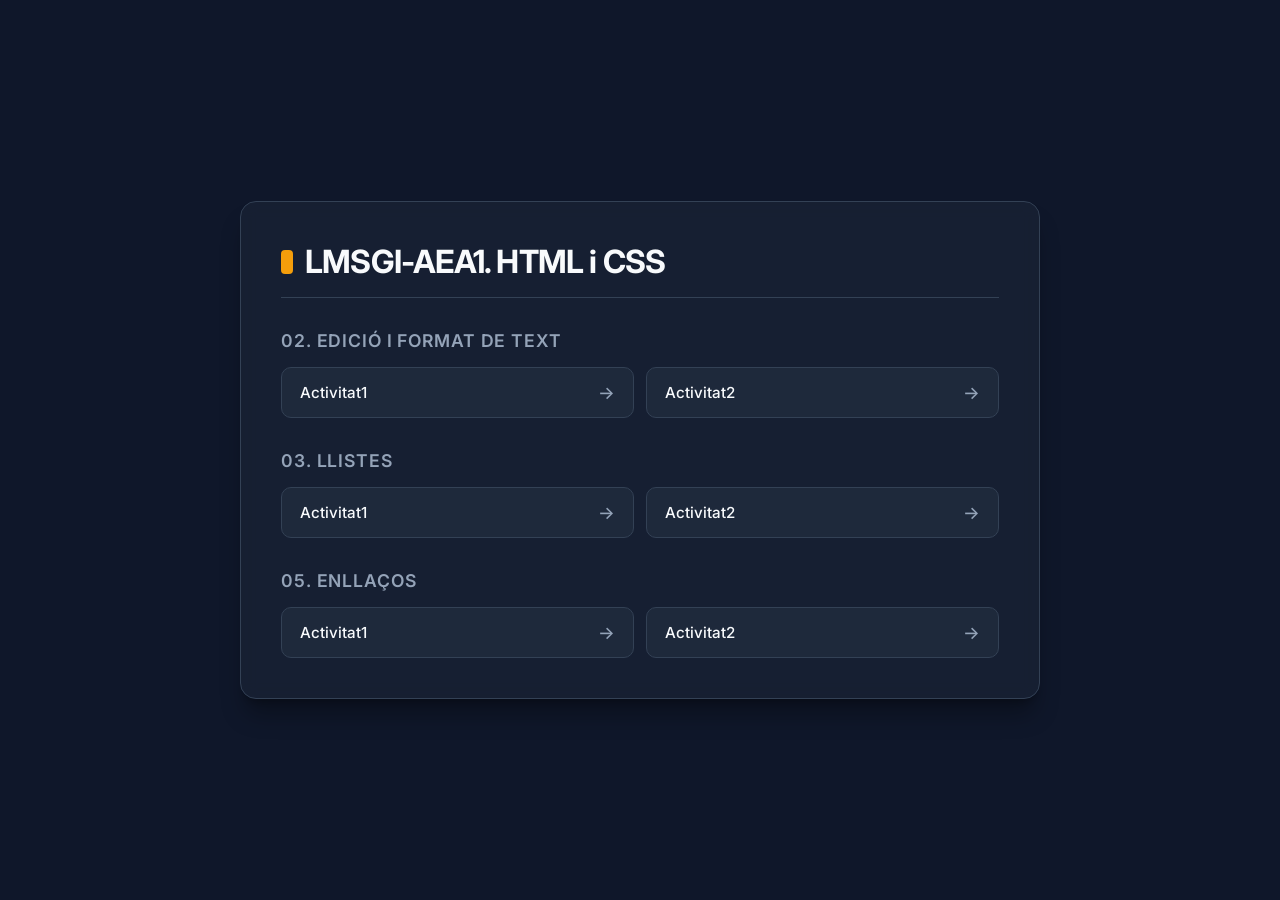
<file: index.html>
<!DOCTYPE html>
<html lang="ca">
<head>
  <meta charset="UTF-8">
  <meta name="viewport" content="width=device-width, initial-scale=1.0">
  <title>LMSGI-AEA1. HTML i CSS</title>
  <link rel="stylesheet" href="style.css">
</head>
<body>
  <div class="container">
    <h1>LMSGI-AEA1. HTML i CSS</h1>

    <h2>02. Edició i format de text</h2>
    <ul>
      <li><a href="02_Text/activitats/activitat1/activitat1Text.html">Activitat1</a></li>
      <li><a href="02_Text/activitats/activitat2/activitat2Text.html">Activitat2</a></li>
    </ul>

    <h2>03. Llistes</h2>
    <ul>
      <li><a href="03_Llistes/activitats/activitat1/activitat1Llistes.html">Activitat1</a></li>
      <li><a href="03_Llistes/activitats/activitat2/activitat2Llistes.html">Activitat2</a></li>
    </ul>

    <h2>05. Enllaços</h2>
    <ul>
      <li><a href="05_Enllacos/activitats/activitat2/activitat2Enllacos.html">Activitat1</a></li>
      <li><a href="05_Enllacos/activitats/activitat2/spiderman.html">Activitat2</a></li>
    </ul>
  </div>
</body>
</html>
</file>
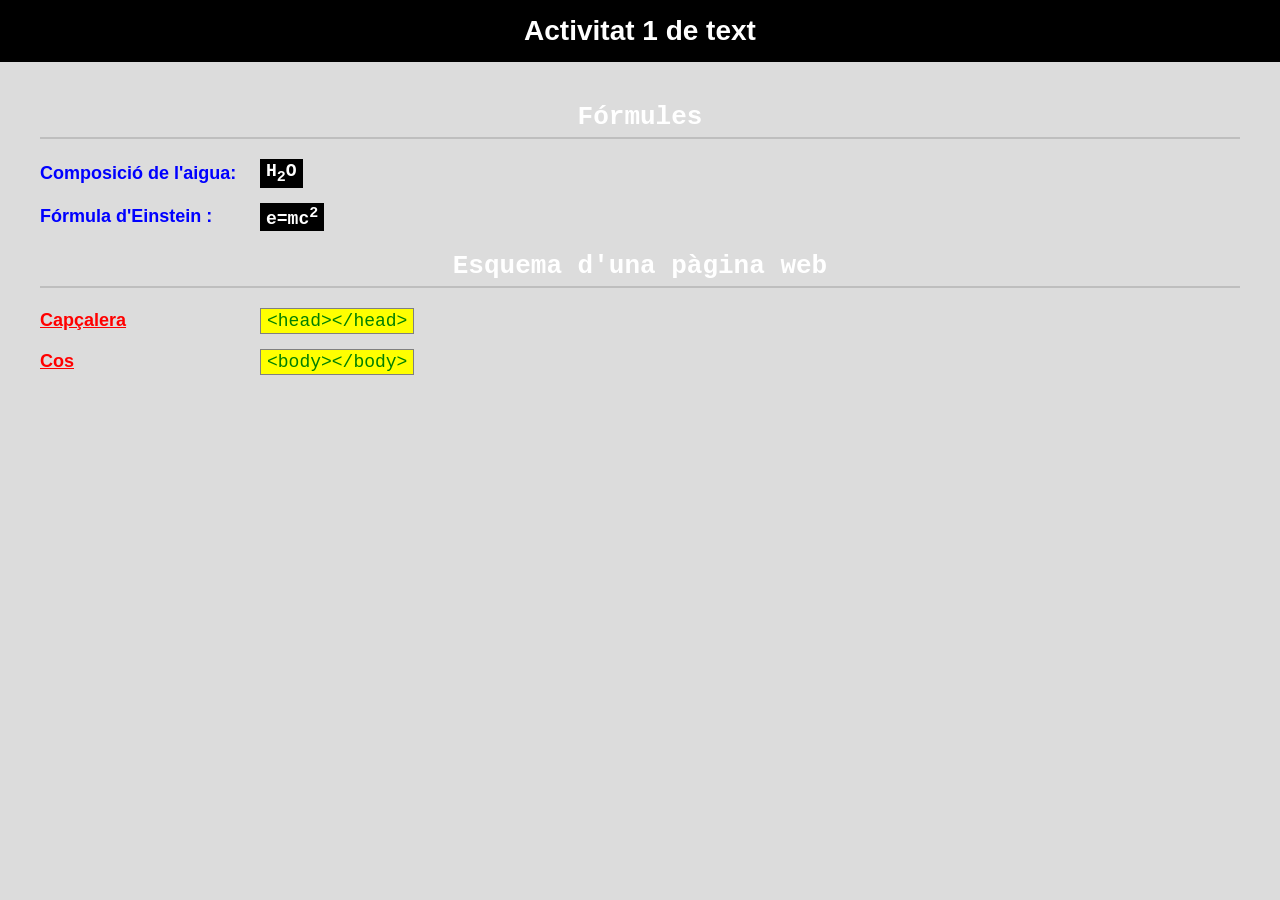
<file: 02_Text/activitats/activitat1/activitat1Text.html>
<!DOCTYPE html>
<html lang="ca">
<head>
  <meta charset="UTF-8">
  <title>Activitat 1 de text</title>
  <link rel="stylesheet" href="activitat1Text.css">
</head>
<body>
  <h1>Activitat 1 de text</h1>
  
  <div class="content">
    <div class="section-title">Fórmules</div>
    
    <p class="line">
      <span class="label">Composició de l'aigua:</span>
      <span class="formula">H<sub>2</sub>O</span>
    </p>
    
    <p class="line">
      <span class="label">Fórmula d'Einstein :</span>
      <span class="formula">e=mc<sup>2</sup></span>
    </p>

    <div class="section-title">Esquema d'una pàgina web</div>

    <p class="line">
      <span class="label red-underline">Capçalera</span>
      <span class="code">&lt;head&gt;&lt;/head&gt;</span>
    </p>

    <p class="line">
      <span class="label red-underline">Cos</span>
      <span class="code">&lt;body&gt;&lt;/body&gt;</span>
    </p>
  </div>
</body>
</html>
</file>
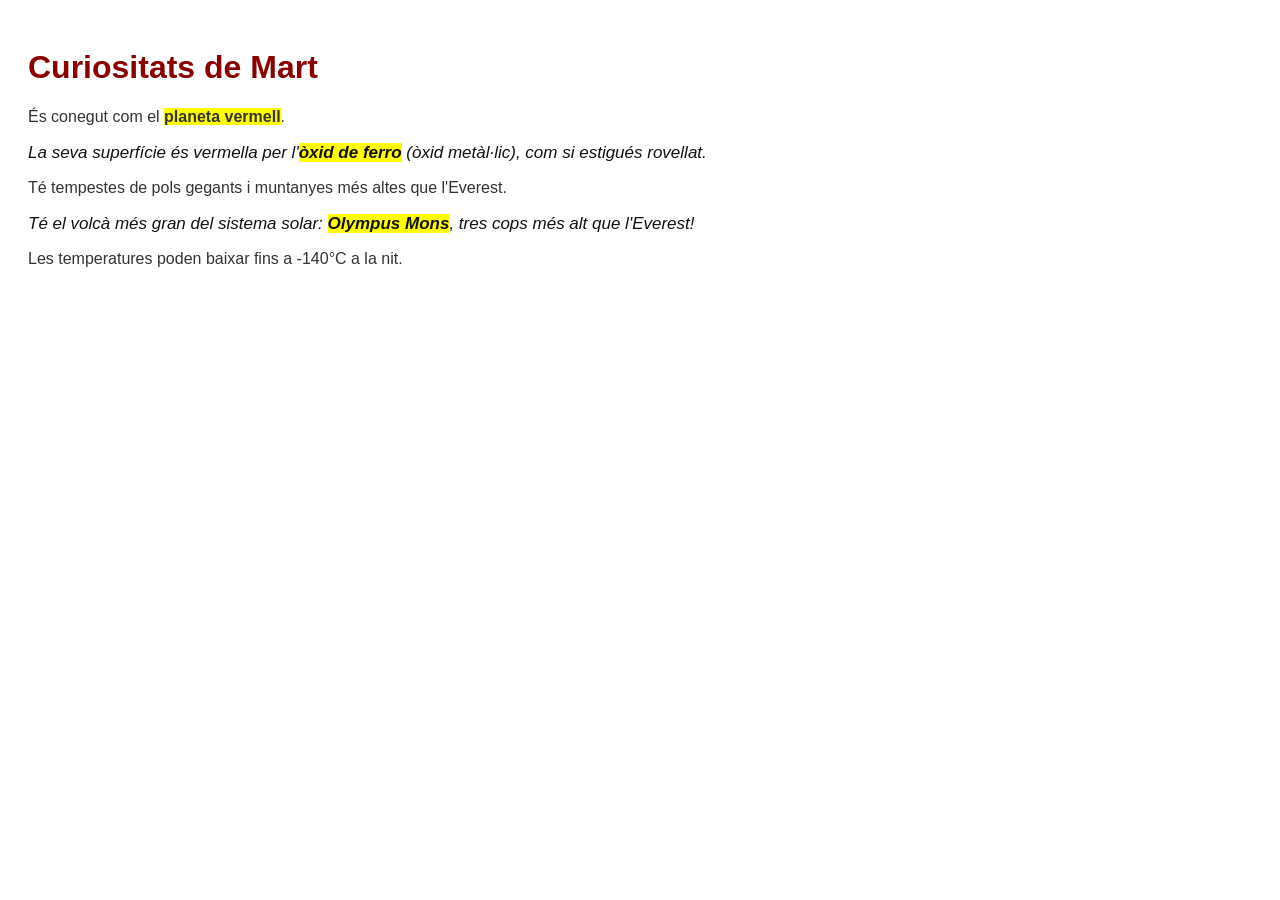
<file: 02_Text/activitats/activitat2/activitat2Text.html>
<!DOCTYPE html>
<html lang="ca">
<head>
  <meta charset="UTF-8">
  <title>Curiositats de Mart</title>
  <link rel="stylesheet" href="activitat2Text.css">
</head>
<body>
  <h1>Curiositats de Mart</h1>
  <p class="style1">És conegut com el <span class="highlight">planeta vermell</span>.</p>
  <p class="style2">La seva superfície és vermella per l'<span class="highlight">òxid de ferro</span> (òxid metàl·lic), com si estigués rovellat.</p>
  <p class="style1">Té tempestes de pols gegants i muntanyes més altes que l'Everest.</p>
  <p class="style2">Té el volcà més gran del sistema solar: <span class="highlight">Olympus Mons</span>, tres cops més alt que l'Everest!</p>
  <p class="style1">Les temperatures poden baixar fins a -140°C a la nit.</p>
</body>
</html>
</file>
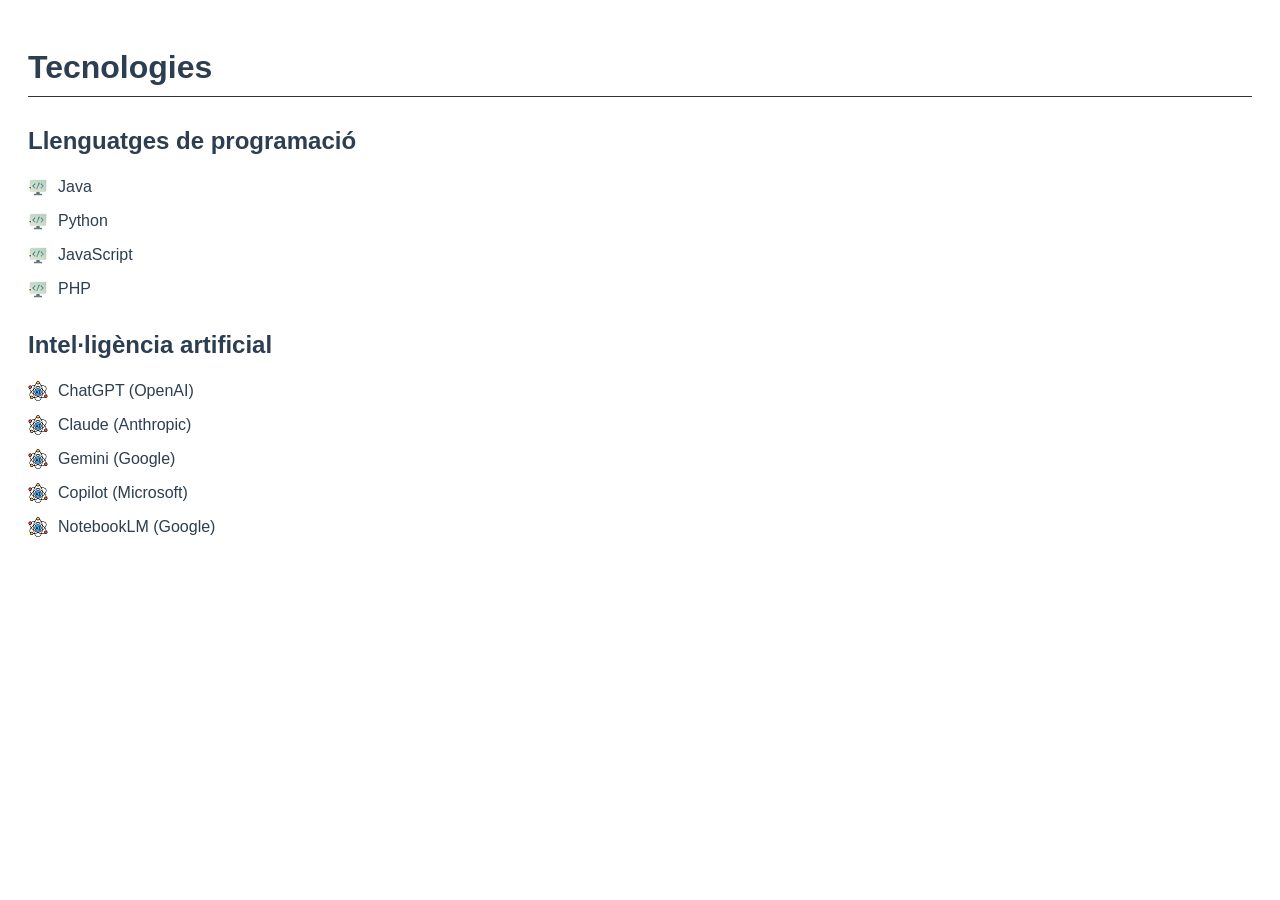
<file: 03_Llistes/activitats/activitat1/activitat1Llistes.html>
<!DOCTYPE html>
<html lang="ca">
<head>
  <meta charset="UTF-8">
  <title>Tecnologies</title>
  <link rel="stylesheet" href="activitat1Llistes.css">
</head>
<body>
  <h1>Tecnologies</h1>

  <h2>Llenguatges de programació</h2>
  <ul class="llenguatges">
    <li>Java</li>
    <li>Python</li>
    <li>JavaScript</li>
    <li>PHP</li>
  </ul>

  <h2>Intel·ligència artificial</h2>
  <ul class="ai">
    <li>ChatGPT (OpenAI)</li>
    <li>Claude (Anthropic)</li>
    <li>Gemini (Google)</li>
    <li>Copilot (Microsoft)</li>
    <li>NotebookLM (Google)</li>
  </ul>
</body>
</html>
</file>
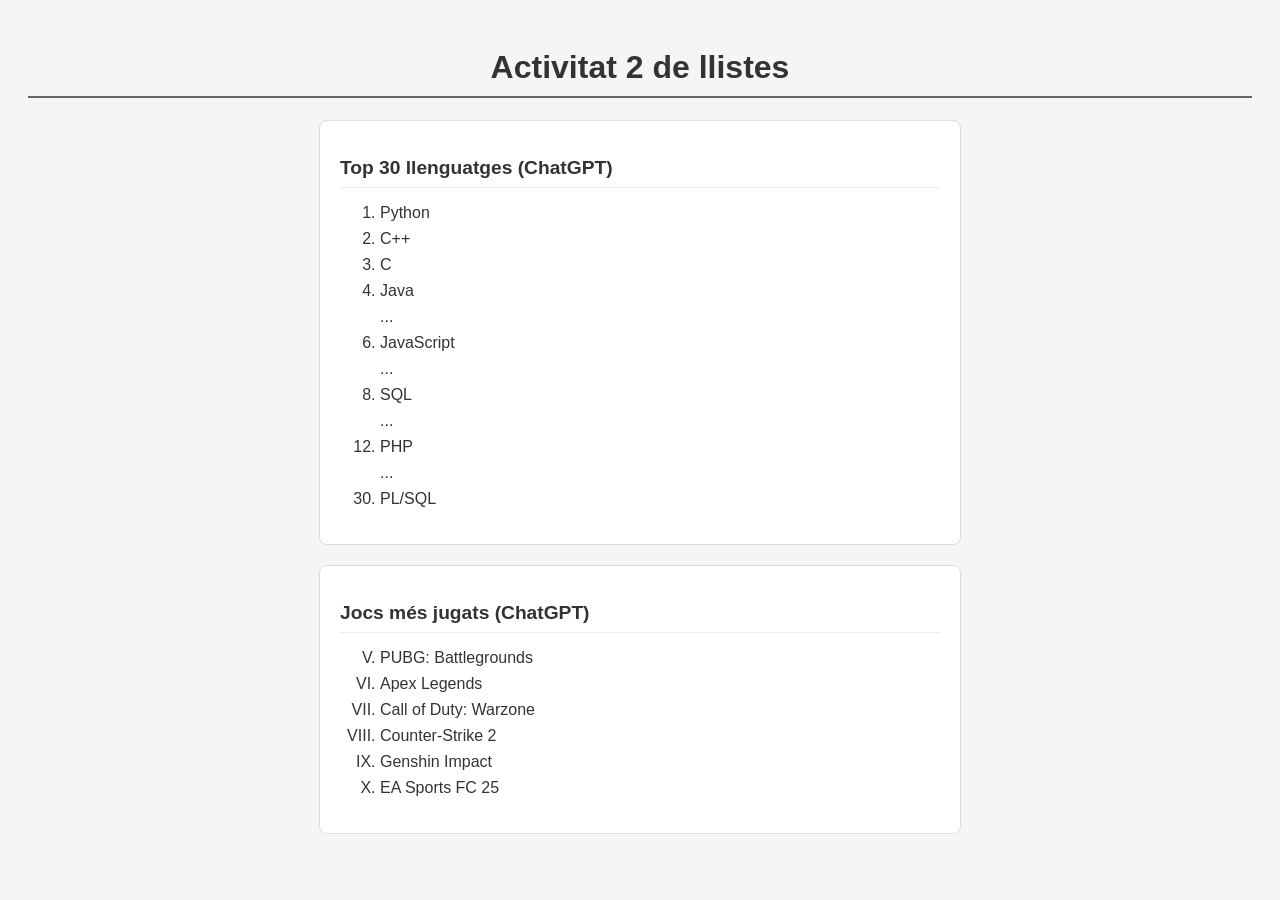
<file: 03_Llistes/activitats/activitat2/activitat2Llistes.html>
<!DOCTYPE html>
<html lang="ca">
<head>
  <meta charset="UTF-8">
  <title>Activitat 2 de llistes</title>
  <link rel="stylesheet" href="activitat2Llistes.css">
</head>
<body>
  <h1>Activitat 2 de llistes</h1>

  <section>
    <h2>Top 30 llenguatges (ChatGPT)</h2>
    <ol class="languages">
      <li value="1">Python</li>
      <li value="2">C++</li>
      <li value="3">C</li>
      <li value="4">Java</li>
      <li class="no-num">...</li>
      <li value="6">JavaScript</li>
      <li class="no-num">...</li>
      <li value="8">SQL</li>
      <li class="no-num">...</li>
      <li value="12">PHP</li>
      <li class="no-num">...</li>
      <li value="30">PL/SQL</li>
    </ol>
  </section>

  <section>
    <h2>Jocs més jugats (ChatGPT)</h2>
    <ol class="games" start="5">
      <li>PUBG: Battlegrounds</li>
      <li>Apex Legends</li>
      <li>Call of Duty: Warzone</li>
      <li>Counter-Strike 2</li>
      <li>Genshin Impact</li>
      <li>EA Sports FC 25</li>
    </ol>
  </section>
</body>
</html>
</file>
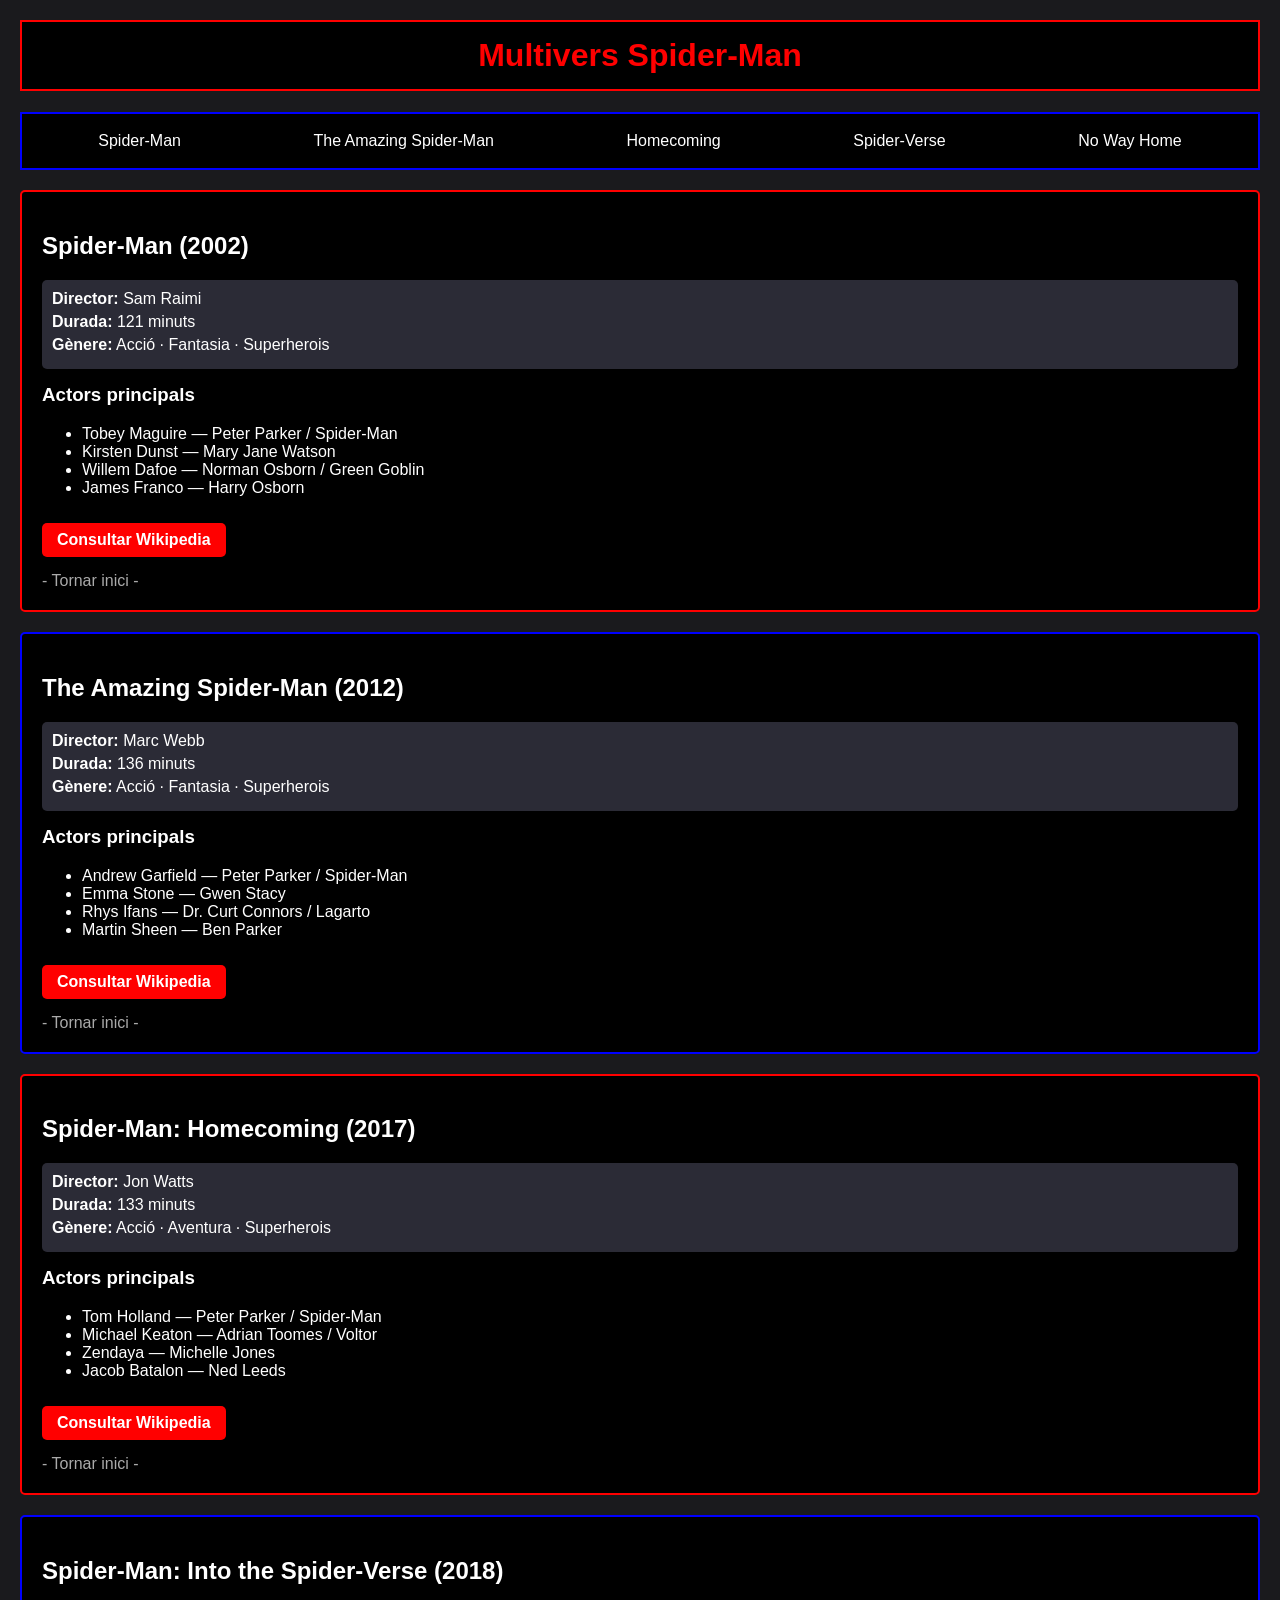
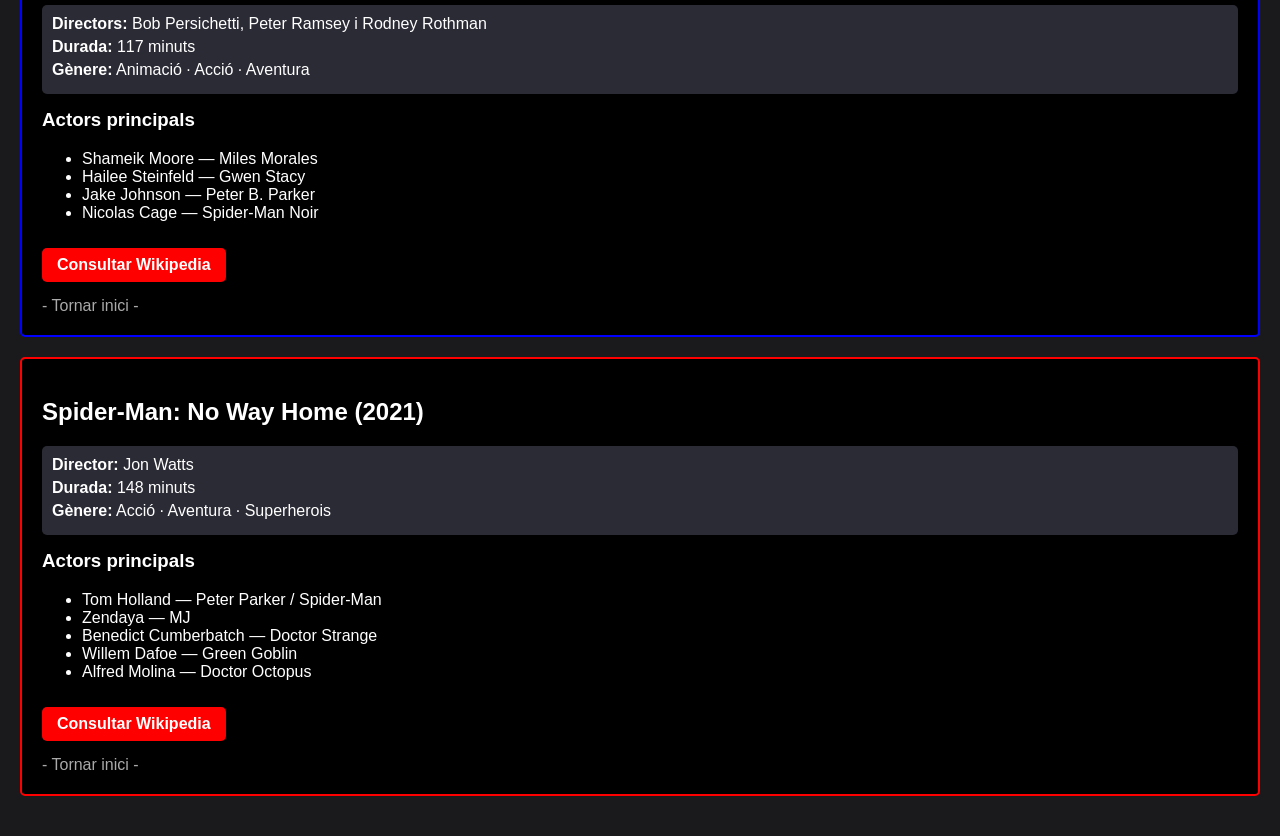
<file: 05_Enllacos/activitats/activitat2/activitat2Enllacos.html>
<!DOCTYPE html>
<html lang="ca">
<head>
  <meta charset="UTF-8">
  <title>Multivers Spider-Man</title>
  <link rel="stylesheet" href="activitat2Enllacos.css">
</head>
<body id="top">
  <h1>Multivers Spider-Man</h1>

  <nav>
    <a href="#spiderman">Spider-Man</a>
    <a href="#amazing">The Amazing Spider-Man</a>
    <a href="#homecoming">Homecoming</a>
    <a href="#spiderverse">Spider-Verse</a>
    <a href="#nowayhome">No Way Home</a>
  </nav>

  <section id="spiderman">
    <h2>Spider-Man (2002)</h2>
    <div class="info">
      <ul>
        <li><strong>Director:</strong> Sam Raimi</li>
        <li><strong>Durada:</strong> 121 minuts</li>
        <li><strong>Gènere:</strong> Acció · Fantasia · Superherois</li>
      </ul>
    </div>
    <h3>Actors principals</h3>
    <ul>
      <li>Tobey Maguire — Peter Parker / Spider-Man</li>
      <li>Kirsten Dunst — Mary Jane Watson</li>
      <li>Willem Dafoe — Norman Osborn / Green Goblin</li>
      <li>James Franco — Harry Osborn</li>
    </ul>
    <a class="btn-wiki" href="https://ca.wikipedia.org/wiki/Spider-Man_(pel%C3%ADcula_de_2002)" target="_blank">Consultar Wikipedia</a>
    <div class="top-link"><a href="#top">- Tornar inici -</a></div>
  </section>

  <section id="amazing">
    <h2>The Amazing Spider-Man (2012)</h2>
    <div class="info">
      <ul>
        <li><strong>Director:</strong> Marc Webb</li>
        <li><strong>Durada:</strong> 136 minuts</li>
        <li><strong>Gènere:</strong> Acció · Fantasia · Superherois</li>
      </ul>
    </div>
    <h3>Actors principals</h3>
    <ul>
      <li>Andrew Garfield — Peter Parker / Spider-Man</li>
      <li>Emma Stone — Gwen Stacy</li>
      <li>Rhys Ifans — Dr. Curt Connors / Lagarto</li>
      <li>Martin Sheen — Ben Parker</li>
    </ul>
    <a class="btn-wiki" href="https://ca.wikipedia.org/wiki/The_Amazing_Spider-Man" target="_blank">Consultar Wikipedia</a>
    <div class="top-link"><a href="#top">- Tornar inici -</a></div>
  </section>

  <section id="homecoming">
    <h2>Spider-Man: Homecoming (2017)</h2>
    <div class="info">
      <ul>
        <li><strong>Director:</strong> Jon Watts</li>
        <li><strong>Durada:</strong> 133 minuts</li>
        <li><strong>Gènere:</strong> Acció · Aventura · Superherois</li>
      </ul>
    </div>
    <h3>Actors principals</h3>
    <ul>
      <li>Tom Holland — Peter Parker / Spider-Man</li>
      <li>Michael Keaton — Adrian Toomes / Voltor</li>
      <li>Zendaya — Michelle Jones</li>
      <li>Jacob Batalon — Ned Leeds</li>
    </ul>
    <a class="btn-wiki" href="https://ca.wikipedia.org/wiki/Spider-Man:_Homecoming" target="_blank">Consultar Wikipedia</a>
    <div class="top-link"><a href="#top">- Tornar inici -</a></div>
  </section>

  <section id="spiderverse">
    <h2>Spider-Man: Into the Spider-Verse (2018)</h2>
    <div class="info">
      <ul>
        <li><strong>Directors:</strong> Bob Persichetti, Peter Ramsey i Rodney Rothman</li>
        <li><strong>Durada:</strong> 117 minuts</li>
        <li><strong>Gènere:</strong> Animació · Acció · Aventura</li>
      </ul>
    </div>
    <h3>Actors principals</h3>
    <ul>
      <li>Shameik Moore — Miles Morales</li>
      <li>Hailee Steinfeld — Gwen Stacy</li>
      <li>Jake Johnson — Peter B. Parker</li>
      <li>Nicolas Cage — Spider-Man Noir</li>
    </ul>
    <a class="btn-wiki" href="https://ca.wikipedia.org/wiki/Spider-Man:_Un_nou_univers" target="_blank">Consultar Wikipedia</a>
    <div class="top-link"><a href="#top">- Tornar inici -</a></div>
  </section>

  <section id="nowayhome">
    <h2>Spider-Man: No Way Home (2021)</h2>
    <div class="info">
      <ul>
        <li><strong>Director:</strong> Jon Watts</li>
        <li><strong>Durada:</strong> 148 minuts</li>
        <li><strong>Gènere:</strong> Acció · Aventura · Superherois</li>
      </ul>
    </div>
    <h3>Actors principals</h3>
    <ul>
      <li>Tom Holland — Peter Parker / Spider-Man</li>
      <li>Zendaya — MJ</li>
      <li>Benedict Cumberbatch — Doctor Strange</li>
      <li>Willem Dafoe — Green Goblin</li>
      <li>Alfred Molina — Doctor Octopus</li>
    </ul>
    <a class="btn-wiki" href="https://ca.wikipedia.org/wiki/Spider-Man:_No_Way_Home" target="_blank">Consultar Wikipedia</a>
    <div class="top-link"><a href="#top">- Tornar inici -</a></div>
  </section>
</body>
</html>
</file>
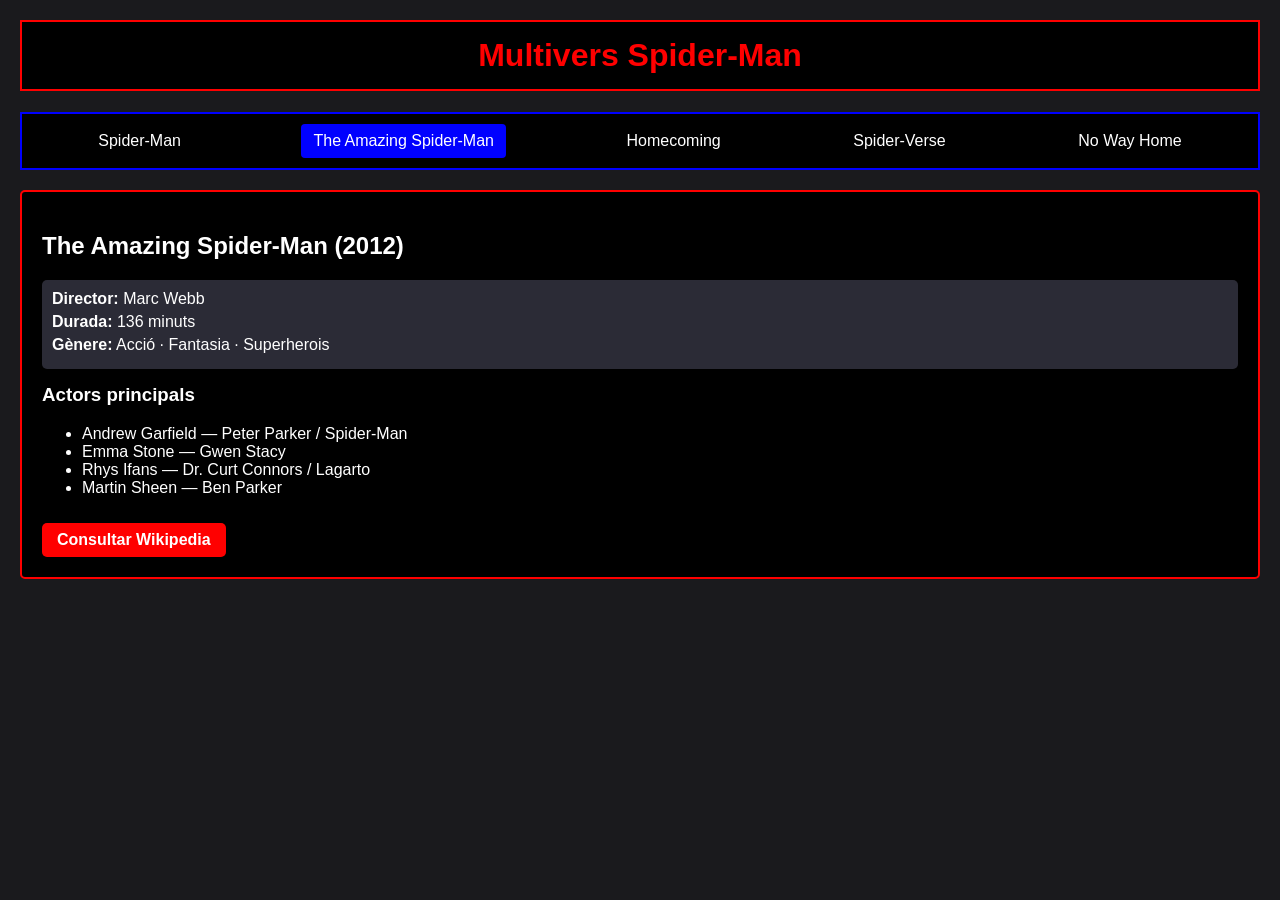
<file: 05_Enllacos/activitats/activitat2/amazing.html>
<!DOCTYPE html>
<html lang="ca">
<head>
  <meta charset="UTF-8">
  <title>The Amazing Spider-Man (2012)</title>
  <link rel="stylesheet" href="activitat2Enllacos.css">
</head>
<body>
  <h1>Multivers Spider-Man</h1>

  <nav>
    <a href="spiderman.html">Spider-Man</a>
    <a style="background-color: blue; pointer-events: none;">The Amazing Spider-Man</a>
    <a href="homecoming.html">Homecoming</a>
    <a href="spiderverse.html">Spider-Verse</a>
    <a href="nowayhome.html">No Way Home</a>
  </nav>

  <section>
    <h2>The Amazing Spider-Man (2012)</h2>
    <div class="info">
      <ul>
        <li><strong>Director:</strong> Marc Webb</li>
        <li><strong>Durada:</strong> 136 minuts</li>
        <li><strong>Gènere:</strong> Acció · Fantasia · Superherois</li>
      </ul>
    </div>
    <h3>Actors principals</h3>
    <ul>
      <li>Andrew Garfield — Peter Parker / Spider-Man</li>
      <li>Emma Stone — Gwen Stacy</li>
      <li>Rhys Ifans — Dr. Curt Connors / Lagarto</li>
      <li>Martin Sheen — Ben Parker</li>
    </ul>
    <a class="btn-wiki" href="https://ca.wikipedia.org/wiki/The_Amazing_Spider-Man" target="_blank">Consultar Wikipedia</a>
  </section>
</body>
</html>
</file>
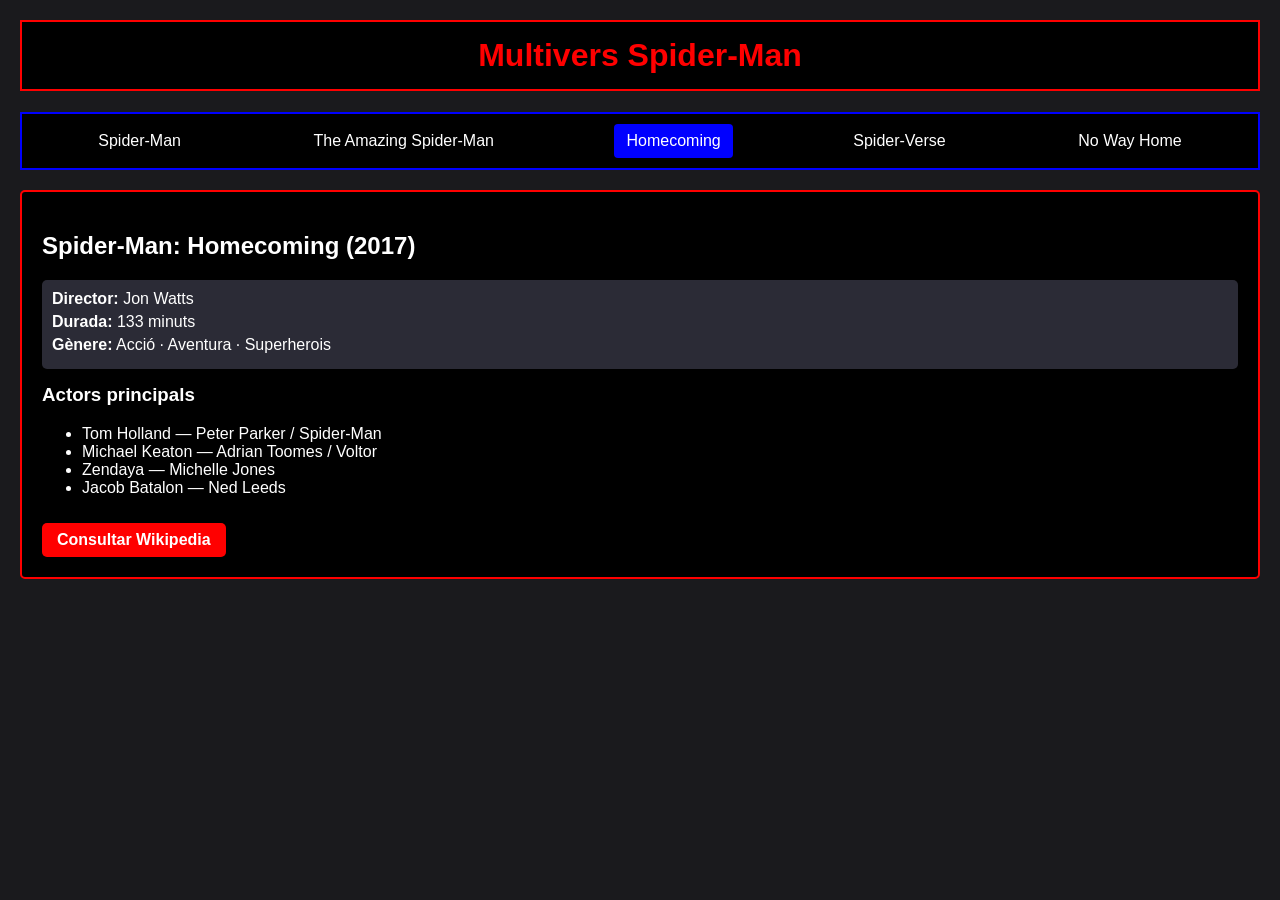
<file: 05_Enllacos/activitats/activitat2/homecoming.html>
<!DOCTYPE html>
<html lang="ca">
<head>
  <meta charset="UTF-8">
  <title>Spider-Man: Homecoming (2017)</title>
  <link rel="stylesheet" href="activitat2Enllacos.css">
</head>
<body>
  <h1>Multivers Spider-Man</h1>

  <nav>
    <a href="spiderman.html">Spider-Man</a>
    <a href="amazing.html">The Amazing Spider-Man</a>
    <a style="background-color: blue; pointer-events: none;">Homecoming</a>
    <a href="spiderverse.html">Spider-Verse</a>
    <a href="nowayhome.html">No Way Home</a>
  </nav>

  <section>
    <h2>Spider-Man: Homecoming (2017)</h2>
    <div class="info">
      <ul>
        <li><strong>Director:</strong> Jon Watts</li>
        <li><strong>Durada:</strong> 133 minuts</li>
        <li><strong>Gènere:</strong> Acció · Aventura · Superherois</li>
      </ul>
    </div>
    <h3>Actors principals</h3>
    <ul>
      <li>Tom Holland — Peter Parker / Spider-Man</li>
      <li>Michael Keaton — Adrian Toomes / Voltor</li>
      <li>Zendaya — Michelle Jones</li>
      <li>Jacob Batalon — Ned Leeds</li>
    </ul>
    <a class="btn-wiki" href="https://ca.wikipedia.org/wiki/Spider-Man:_Homecoming" target="_blank">Consultar Wikipedia</a>
  </section>
</body>
</html>
</file>
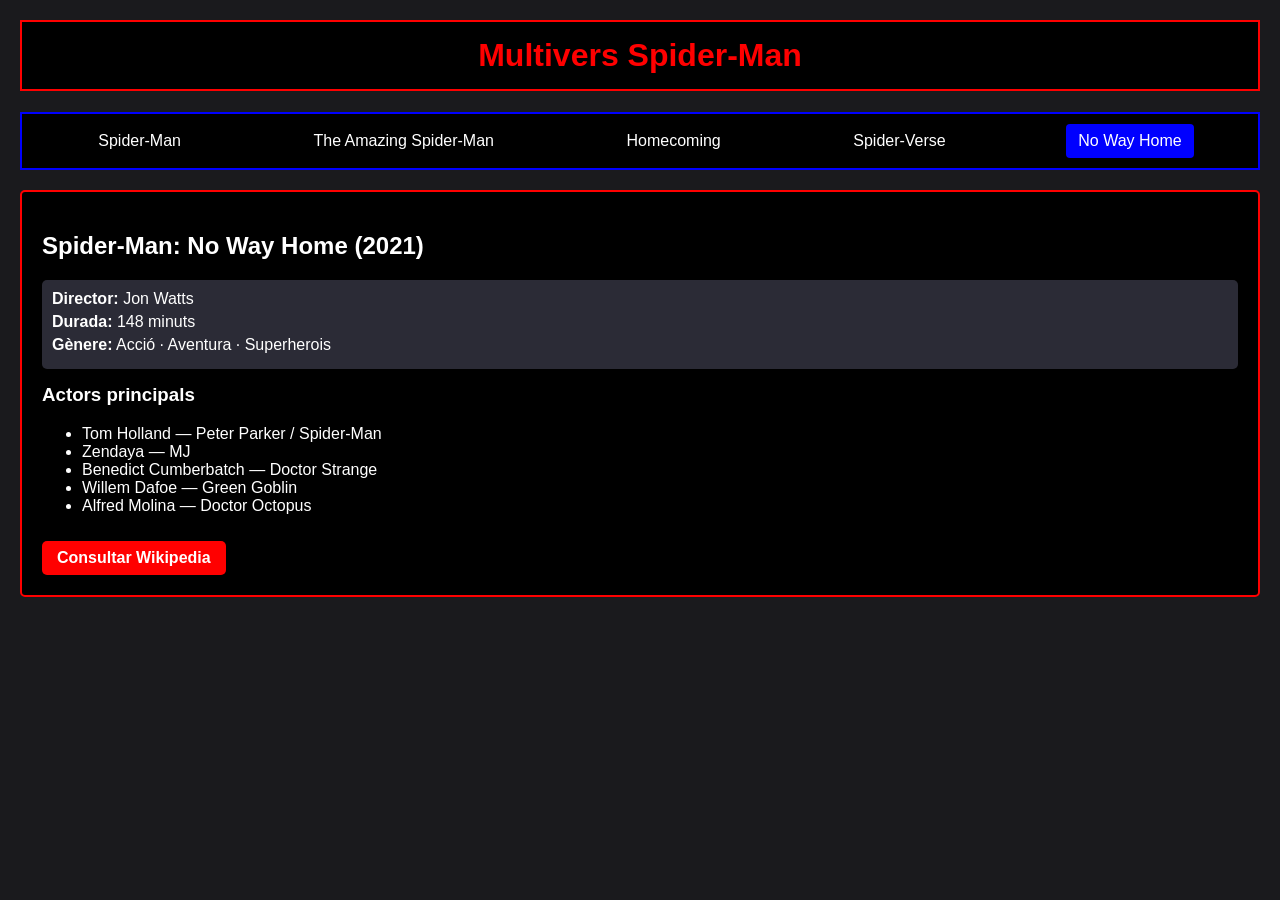
<file: 05_Enllacos/activitats/activitat2/nowayhome.html>
<!DOCTYPE html>
<html lang="ca">
<head>
  <meta charset="UTF-8">
  <title>Spider-Man: No Way Home (2021)</title>
  <link rel="stylesheet" href="activitat2Enllacos.css">
</head>
<body>
  <h1>Multivers Spider-Man</h1>

  <nav>
    <a href="spiderman.html">Spider-Man</a>
    <a href="amazing.html">The Amazing Spider-Man</a>
    <a href="homecoming.html">Homecoming</a>
    <a href="spiderverse.html">Spider-Verse</a>
    <a style="background-color: blue; pointer-events: none;">No Way Home</a>
  </nav>

  <section>
    <h2>Spider-Man: No Way Home (2021)</h2>
    <div class="info">
      <ul>
        <li><strong>Director:</strong> Jon Watts</li>
        <li><strong>Durada:</strong> 148 minuts</li>
        <li><strong>Gènere:</strong> Acció · Aventura · Superherois</li>
      </ul>
    </div>
    <h3>Actors principals</h3>
    <ul>
      <li>Tom Holland — Peter Parker / Spider-Man</li>
      <li>Zendaya — MJ</li>
      <li>Benedict Cumberbatch — Doctor Strange</li>
      <li>Willem Dafoe — Green Goblin</li>
      <li>Alfred Molina — Doctor Octopus</li>
    </ul>
    <a class="btn-wiki" href="https://ca.wikipedia.org/wiki/Spider-Man:_No_Way_Home" target="_blank">Consultar Wikipedia</a>
  </section>
</body>
</html>
</file>
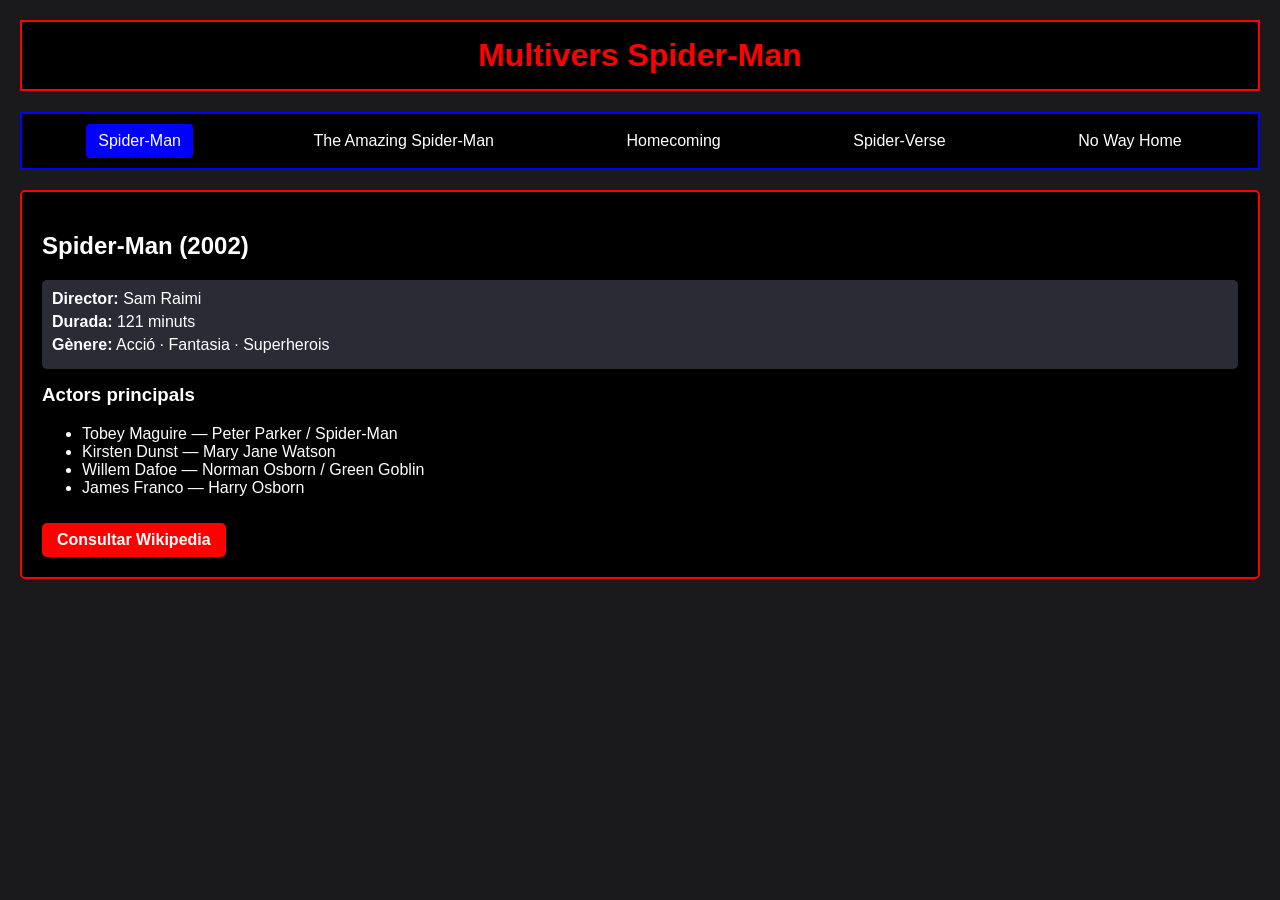
<file: 05_Enllacos/activitats/activitat2/spiderman.html>
<!DOCTYPE html>
<html lang="ca">
<head>
  <meta charset="UTF-8">
  <title>Spider-Man (2002)</title>
  <link rel="stylesheet" href="activitat2Enllacos.css">
</head>
<body>
  <h1>Multivers Spider-Man</h1>

  <nav>
    <a style="background-color: blue; pointer-events: none;">Spider-Man</a>
    <a href="amazing.html">The Amazing Spider-Man</a>
    <a href="homecoming.html">Homecoming</a>
    <a href="spiderverse.html">Spider-Verse</a>
    <a href="nowayhome.html">No Way Home</a>
  </nav>

  <section>
    <h2>Spider-Man (2002)</h2>
    <div class="info">
      <ul>
        <li><strong>Director:</strong> Sam Raimi</li>
        <li><strong>Durada:</strong> 121 minuts</li>
        <li><strong>Gènere:</strong> Acció · Fantasia · Superherois</li>
      </ul>
    </div>
    <h3>Actors principals</h3>
    <ul>
      <li>Tobey Maguire — Peter Parker / Spider-Man</li>
      <li>Kirsten Dunst — Mary Jane Watson</li>
      <li>Willem Dafoe — Norman Osborn / Green Goblin</li>
      <li>James Franco — Harry Osborn</li>
    </ul>
    <a class="btn-wiki" href="https://ca.wikipedia.org/wiki/Spider-Man_(pel%C3%ADcula_de_2002)" target="_blank">Consultar Wikipedia</a>
  </section>
</body>
</html>
</file>
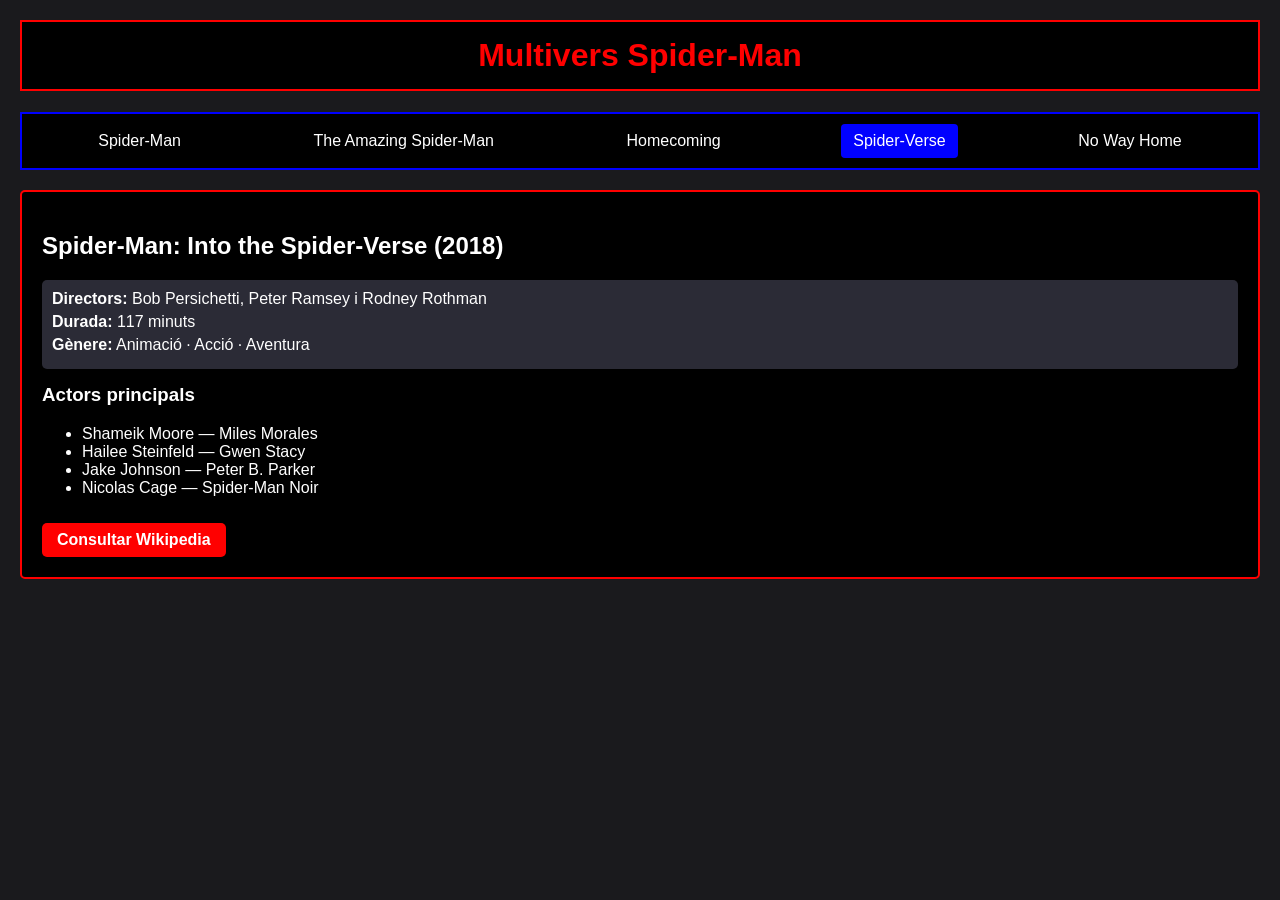
<file: 05_Enllacos/activitats/activitat2/spiderverse.html>
<!DOCTYPE html>
<html lang="ca">
<head>
  <meta charset="UTF-8">
  <title>Spider-Man: Into the Spider-Verse (2018)</title>
  <link rel="stylesheet" href="activitat2Enllacos.css">
</head>
<body>
  <h1>Multivers Spider-Man</h1>

  <nav>
    <a href="spiderman.html">Spider-Man</a>
    <a href="amazing.html">The Amazing Spider-Man</a>
    <a href="homecoming.html">Homecoming</a>
    <a style="background-color: blue; pointer-events: none;">Spider-Verse</a>
    <a href="nowayhome.html">No Way Home</a>
  </nav>

  <section>
    <h2>Spider-Man: Into the Spider-Verse (2018)</h2>
    <div class="info">
      <ul>
        <li><strong>Directors:</strong> Bob Persichetti, Peter Ramsey i Rodney Rothman</li>
        <li><strong>Durada:</strong> 117 minuts</li>
        <li><strong>Gènere:</strong> Animació · Acció · Aventura</li>
      </ul>
    </div>
    <h3>Actors principals</h3>
    <ul>
      <li>Shameik Moore — Miles Morales</li>
      <li>Hailee Steinfeld — Gwen Stacy</li>
      <li>Jake Johnson — Peter B. Parker</li>
      <li>Nicolas Cage — Spider-Man Noir</li>
    </ul>
    <a class="btn-wiki" href="https://ca.wikipedia.org/wiki/Spider-Man:_Un_nou_univers" target="_blank">Consultar Wikipedia</a>
  </section>
</body>
</html>
</file>
<file: style.css>
@import url('https://fonts.googleapis.com/css2?family=Inter:wght@400;500;600;700&display=swap');

:root {
  --bg-color: #0f172a;
  --card-bg: #1e293b;
  --text-main: #f8fafc;
  --text-muted: #94a3b8;
  --accent: #38bdf8;
  --border-color: #334155;
  --gold-accent: #f59e0b;
}

* {
  box-sizing: border-box;
  margin: 0;
  padding: 0;
}

body {
  background-color: var(--bg-color);
  color: var(--text-main);
  font-family: 'Inter', system-ui, -apple-system, sans-serif;
  min-height: 100vh;
  display: flex;
  justify-content: center;
  align-items: center;
  padding: 40px 20px;
}

.container {
  width: 100%;
  max-width: 800px;
  background-color: rgba(30, 41, 59, 0.5);
  backdrop-filter: blur(8px);
  border: 1px solid var(--border-color);
  border-radius: 16px;
  padding: 40px;
  box-shadow: 0 20px 25px -5px rgba(0, 0, 0, 0.3), 0 8px 10px -6px rgba(0, 0, 0, 0.3);
}

h1 {
  font-size: 2rem;
  font-weight: 700;
  letter-spacing: -0.025em;
  color: var(--text-main);
  margin-bottom: 30px;
  padding-bottom: 16px;
  border-bottom: 1px solid var(--border-color);
  display: flex;
  align-items: center;
  gap: 12px;
}

h1::before {
  content: '';
  display: inline-block;
  width: 12px;
  height: 24px;
  background-color: var(--gold-accent);
  border-radius: 4px;
}

h2 {
  font-size: 1.1rem;
  font-weight: 600;
  text-transform: uppercase;
  letter-spacing: 0.05em;
  color: var(--text-muted);
  margin-top: 32px;
  margin-bottom: 16px;
}

ul {
  list-style: none;
  display: grid;
  grid-template-columns: repeat(auto-fit, minmax(200px, 1fr));
  gap: 12px;
}

li {
  margin: 0;
}

a {
  display: flex;
  align-items: center;
  justify-content: space-between;
  padding: 14px 18px;
  background-color: var(--card-bg);
  color: var(--text-main);
  text-decoration: none;
  font-weight: 500;
  font-size: 0.95rem;
  border: 1px solid var(--border-color);
  border-radius: 10px;
  transition: all 0.2s ease-in-out;
}

a::after {
  content: '→';
  font-size: 1.1rem;
  color: var(--text-muted);
  transition: transform 0.2s ease, color 0.2s ease;
}

a:hover {
  border-color: var(--accent);
  transform: translateY(-2px);
  box-shadow: 0 4px 12px rgba(56, 189, 248, 0.15);
  color: var(--accent);
}

a:hover::after {
  color: var(--accent);
  transform: translateX(4px);
}
</file>
<file: 02_Text/activitats/activitat1/activitat1Text.css>
body {
  background-color: #dcdcdc;
  font-family: Arial, sans-serif;
  margin: 0;
  padding: 0;
  font-size: 18px;
}

h1 {
  background-color: black;
  color: white;
  text-align: center;
  margin: 0;
  padding: 15px 0;
  font-size: 28px;
}

.content {
  padding: 20px 40px;
}

.section-title {
  color: white;
  font-family: "Courier New", Courier, monospace;
  font-size: 26px;
  font-weight: bold;
  text-align: center;
  border-bottom: 2px solid #bebebe;
  margin: 20px 0;
  padding-bottom: 5px;
}

.line {
  display: flex;
  align-items: center;
  margin: 15px 0;
}

.label {
  width: 220px;
  color: blue;
  font-weight: bold;
}

.red-underline {
  color: red;
  text-decoration: underline;
}

.formula {
  background-color: black;
  color: white;
  font-family: "Courier New", Courier, monospace;
  padding: 2px 6px;
  font-weight: bold;
}

.code {
  background-color: yellow;
  color: green;
  font-family: "Courier New", Courier, monospace;
  border: 1px solid gray;
  padding: 2px 6px;
}
</file>
<file: 02_Text/activitats/activitat2/activitat2Text.css>
body {
  font-family: sans-serif;
  padding: 20px;
}

h1 {
  color: darkred;
}

.style1 {
  font-size: 16px;
  color: #333;
  margin-bottom: 10px;
}

.style2 {
  font-size: 17px;
  color: #111;
  font-style: italic;
  margin-bottom: 10px;
}

.highlight {
  background-color: yellow;
  font-weight: bold;
}
</file>
<file: 03_Llistes/activitats/activitat1/activitat1Llistes.css>
body {
  font-family: Arial, sans-serif;
  padding: 20px;
  color: #2c3e50;
}

h1 {
  border-bottom: 1px solid #333;
  padding-bottom: 10px;
}

h2 {
  margin-top: 30px;
}

ul {
  list-style: none;
  padding-left: 0;
}

li {
  padding-left: 30px;
  margin-bottom: 10px;
  line-height: 24px;
}

ul.llenguatges li {
  background: url("imatges/icona_llenguatges.png") no-repeat left center;
  background-size: 20px 20px;
}

ul.ai li {
  background: url("imatges/ai.png") no-repeat left center;
  background-size: 20px 20px;
}
</file>
<file: 03_Llistes/activitats/activitat2/activitat2Llistes.css>
body {
  font-family: 'Segoe UI', Tahoma, Geneva, Verdana, sans-serif;
  background-color: #f5f5f5;
  padding: 20px;
  color: #333;
}

h1 {
  text-align: center;
  border-bottom: 2px solid #666;
  padding-bottom: 10px;
}

section {
  background-color: #ffffff;
  border: 1px solid #ddd;
  border-radius: 8px;
  padding: 20px;
  max-width: 600px;
  margin: 0 auto;
}

section + section {
  margin-top: 20px;
}

h2 {
  border-bottom: 1px solid #eee;
  padding-bottom: 8px;
  font-size: 1.2rem;
}

ol.languages {
  list-style-type: decimal;
}

ol.languages li.no-num {
  list-style-type: none;
}

ol.games {
  list-style-type: upper-roman;
}

li {
  margin-bottom: 8px;
}
</file>
<file: 05_Enllacos/activitats/activitat2/activitat2Enllacos.css>
body {
  background-color: #1a1a1d;
  color: #ffffff;
  font-family: Arial, sans-serif;
  margin: 0;
  padding: 20px;
}

h1 {
  color: red;
  text-align: center;
  border: 2px solid red;
  padding: 15px;
  background-color: black;
  margin-top: 0;
}

nav {
  background-color: black;
  border: 2px solid blue;
  display: flex;
  justify-content: space-around;
  padding: 10px;
  margin-bottom: 20px;
}

nav a {
  color: white;
  text-decoration: none;
  padding: 8px 12px;
  border-radius: 4px;
}

nav a:hover {
  background-color: red;
}

section {
  background-color: black;
  padding: 20px;
  margin-bottom: 20px;
  border-radius: 5px;
}

section:nth-child(odd) {
  border: 2px solid red;
}

section:nth-child(even) {
  border: 2px solid blue;
}

.info {
  background-color: #2b2b36;
  padding: 10px;
  border-radius: 5px;
  margin-bottom: 15px;
}

.info ul {
  list-style: none;
  padding-left: 0;
  margin: 0;
}

.info li {
  margin-bottom: 5px;
}

h3 {
  margin-top: 0;
}

.btn-wiki {
  display: inline-block;
  background-color: red;
  color: white;
  text-decoration: none;
  padding: 8px 15px;
  border-radius: 5px;
  font-weight: bold;
  margin-top: 10px;
}

.btn-wiki:hover {
  box-shadow: 0 0 10px white;
}

.top-link {
  margin-top: 15px;
}

.top-link a {
  color: #aaa;
  text-decoration: none;
}

.top-link a:hover {
  color: white;
  text-shadow: 0 0 8px white;
}
</file>
